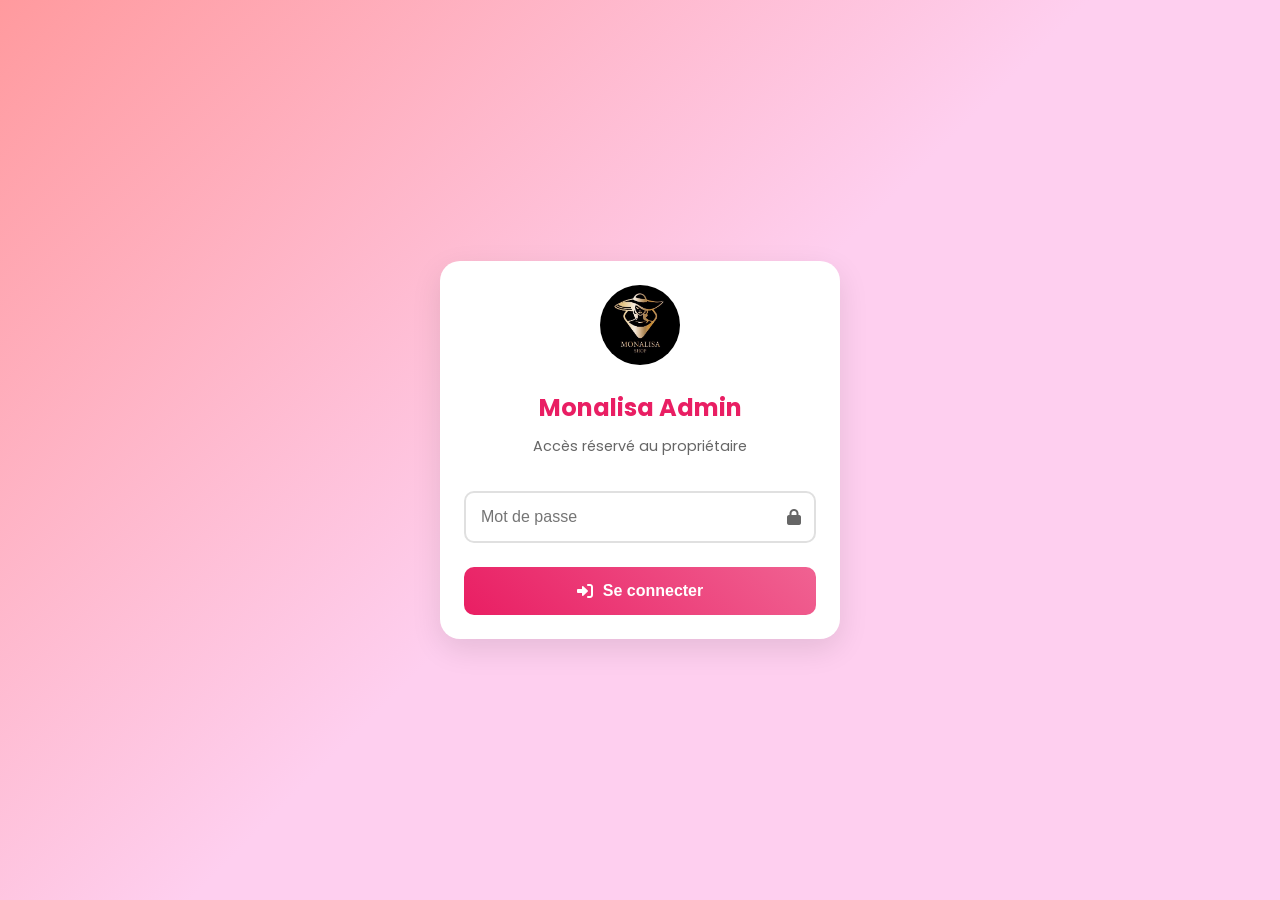
<file: admin.html>
<!DOCTYPE html>
<html lang="fr">
<head>
    <!--
        ========================================================================
        ADMIN PANEL - DOCUMENT HEAD
        ========================================================================
        Purpose: Configuration and resource loading for the admin dashboard.

        This page provides a password-protected interface for managing:
          - Customer orders (view, filter, clear)
          - Product catalog (add, edit, delete)
          - Business statistics (revenue, profit, delivery fees)

        Resources loaded:
          - css/admin-styles.css  : Dedicated admin panel styles
          - Font Awesome 6         : Icon library for UI elements
          - Google Fonts (Poppins) : Typography family (weights 300-700)
        ========================================================================
    -->
    <meta charset="UTF-8">
    <meta name="viewport" content="width=device-width, initial-scale=1.0">
    <title>Admin - Monalisa Store</title>
    <link rel="stylesheet" href="css/admin-styles.css">

    <link href="https://cdnjs.cloudflare.com/ajax/libs/font-awesome/6.0.0/css/all.min.css" rel="stylesheet">
    <link href="https://fonts.googleapis.com/css2?family=Poppins:wght@300;400;500;600;700&display=swap" rel="stylesheet">
</head>
<body>
    <!--
        ========================================================================
        LOGIN SCREEN
        ========================================================================
        Purpose: Password-protected gate that blocks access to the admin dashboard.

        Behavior:
          - Visible by default (no 'hidden' class).
          - On successful password entry, JS adds 'hidden' to #loginScreen and
            removes 'hidden' from #adminDashboard.
          - Password validation is handled in js/admin.js.

        Key IDs:
          - #loginScreen     : Outer container; visibility toggled by JS.
          - #loginForm       : Form element; submit event handled in admin.js.
          - #adminPassword   : Password input; value read for authentication.
        ========================================================================
    -->
    <div id="loginScreen" class="login-screen">
        <div class="login-container">
            <div class="login-header">
                <img src="image/logo.jpg" alt="Monalisa Logo" class="login-logo">
                <h2>Monalisa Admin</h2>
                <p>Accès réservé au propriétaire</p>
            </div>
            <form id="loginForm" class="login-form">
                <div class="form-group">
                    <!-- Password input: JS reads this value to verify against stored credential -->
                    <input type="password" id="adminPassword" placeholder="Mot de passe" required>
                    <i class="fas fa-lock"></i>
                </div>
                <button type="submit" class="login-btn">
                    <i class="fas fa-sign-in-alt"></i> Se connecter
                </button>
            </form>
        </div>
    </div>

    <!--
        ========================================================================
        ADMIN DASHBOARD (hidden until login)
        ========================================================================
        Purpose: Main admin interface containing all management sections.

        Behavior:
          - Hidden by default via 'hidden' class.
          - Shown after successful login (JS removes 'hidden' in admin.js).
          - Contains: header, navigation tabs, stats, orders, products.

        Key IDs:
          - #adminDashboard : Root container for the entire dashboard.
        ========================================================================
    -->
    <div id="adminDashboard" class="admin-dashboard hidden">

        <!--
            ================================================================
            HEADER: Branding and global actions
            ================================================================
            Contains the logo, page title, refresh button, and logout button.
            Stays at the top of the dashboard.

            Key IDs:
              - #refreshOrders : Triggers order data refresh (handled in admin.js).
              - #logoutBtn     : Triggers logout; hides dashboard, shows login screen.
            ================================================================
        -->
        <header class="admin-header">
            <div class="header-content">
                <div class="header-left">
                    <img src="image/logo.jpg" alt="Monalisa Logo" class="header-logo">
                    <h1>Monalisa Admin</h1>
                </div>
                <div class="header-right">
                    <!-- Refresh button: Reloads orders/products from localStorage -->
                    <button class="refresh-btn" id="refreshOrders">
                        <i class="fas fa-sync-alt"></i> Actualiser
                    </button>
                    <!-- Logout button: Resets UI back to login screen -->
                    <button class="logout-btn" id="logoutBtn">
                        <i class="fas fa-sign-out-alt"></i> Déconnexion
                    </button>
                </div>
            </div>
        </header>

        <!--
            ================================================================
            NAVIGATION TABS: Switch between Orders and Products views
            ================================================================
            Behavior:
              - data-tab attribute used by JS to show/hide corresponding sections.
              - 'active' class indicates the currently selected tab.
              - Click handlers in admin.js toggle section visibility based on data-tab.

            Key IDs / Attributes:
              - data-tab="orders"   : Shows the orders section (default view).
              - data-tab="products"  : Shows the products management section.
            ================================================================
        -->
        <nav class="admin-nav">
            <div class="container">
                <div class="nav-tabs">
                    <button class="nav-tab active" data-tab="orders">
                        <i class="fas fa-shopping-cart"></i> Commandes
                    </button>
                    <button class="nav-tab" data-tab="products">
                        <i class="fas fa-box"></i> Produits
                    </button>
                </div>
            </div>
        </nav>

        <!--
            ========================================================================
            STATISTICS SECTION
            ========================================================================
            Purpose: Display key business metrics at a glance in a responsive grid.

            Data: All values are dynamically updated by admin.js from localStorage data.

            Layout: 6 stat cards, each with an icon, numeric value (h3), and label.

            Key IDs (all updated by JS):
              - #totalOrders     : Total number of orders received.
              - #todayOrders     : Orders placed today.
              - #totalRevenue    : Total revenue (sum of all order amounts).
              - #totalProfit     : Total profit (revenue minus product costs).
              - #todayProfit     : Profit earned today.
              - #deliveryRevenue : Total delivery fees collected.
            ========================================================================
        -->
        <section class="stats-section">
            <div class="container">
                <div class="stats-grid">

                    <!-- Stat Card 1: Total Orders -->
                    <div class="stat-card">
                        <div class="stat-icon">
                            <i class="fas fa-shopping-cart"></i>
                        </div>
                        <div class="stat-info">
                            <h3 id="totalOrders">0</h3>
                            <p>Commandes totales</p>
                        </div>
                    </div>

                    <!-- Stat Card 2: Today's Orders -->
                    <div class="stat-card">
                        <div class="stat-icon">
                            <i class="fas fa-clock"></i>
                        </div>
                        <div class="stat-info">
                            <h3 id="todayOrders">0</h3>
                            <p>Aujourd'hui</p>
                        </div>
                    </div>

                    <!-- Stat Card 3: Total Revenue -->
                    <div class="stat-card">
                        <div class="stat-icon">
                            <i class="fas fa-money-bill"></i>
                        </div>
                        <div class="stat-info">
                            <h3 id="totalRevenue">0 MAD</h3>
                            <p>Chiffre d'affaires</p>
                        </div>
                    </div>

                    <!-- Stat Card 4: Total Profit -->
                    <div class="stat-card">
                        <div class="stat-icon">
                            <i class="fas fa-chart-line"></i>
                        </div>
                        <div class="stat-info">
                            <h3 id="totalProfit">0 MAD</h3>
                            <p>Profit total</p>
                        </div>
                    </div>

                    <!-- Stat Card 5: Today's Profit -->
                    <div class="stat-card">
                        <div class="stat-icon">
                            <i class="fas fa-calendar-day"></i>
                        </div>
                        <div class="stat-info">
                            <h3 id="todayProfit">0 MAD</h3>
                            <p>Profit aujourd'hui</p>
                        </div>
                    </div>

                    <!-- Stat Card 6: Delivery Fees -->
                    <div class="stat-card">
                        <div class="stat-icon">
                            <i class="fas fa-truck"></i>
                        </div>
                        <div class="stat-info">
                            <h3 id="deliveryRevenue">0 MAD</h3>
                            <p>Frais de livraison</p>
                        </div>
                    </div>

                </div>
            </div>
        </section>

        <!--
            ========================================================================
            ORDERS SECTION
            ========================================================================
            Purpose: Display and manage customer orders.

            Behavior:
              - Orders are loaded from localStorage and rendered dynamically by JS.
              - Each order card is generated from a JS template (not hardcoded in HTML).
              - Status filter dropdown allows filtering by order status.
              - "Clear all" button deletes all orders (with confirmation prompt).

            Key IDs:
              - #statusFilter    : Select dropdown for filtering orders by status
                                   (all / new / processing / completed).
              - #clearAllOrders  : Button to delete all orders (triggers confirmation in JS).
              - #ordersContainer : Dynamic content area where order cards are rendered.
                                   - Default state: Shows "no orders" placeholder message.
                                   - Populated by: admin.js renders order cards here.
            ========================================================================
        -->
        <section class="orders-section">
            <div class="container">
                <div class="section-header">
                    <h2>Commandes recentes</h2>
                    <div class="filters">
                        <!-- Status filter dropdown: JS reads selected value to filter displayed orders -->
                        <select id="statusFilter" aria-label="Filter by status" title="Filter by status">
                            <option value="all">All orders</option>
                            <option value="new">New</option>
                            <option value="processing">Processing</option>
                            <option value="completed">Completed</option>
                        </select>
                        <!-- Clear all orders button: triggers confirmation dialog in JS -->
                        <button class="clear-all-btn" id="clearAllOrders">
                            <i class="fas fa-trash"></i> Tout effacer
                        </button>
                    </div>
                </div>

                <!-- DYNAMIC CONTENT AREA: Order cards rendered here by admin.js -->
                <div class="orders-container" id="ordersContainer">
                    <!-- Default placeholder: replaced when orders are loaded from localStorage -->
                    <div class="no-orders">
                        <i class="fas fa-inbox"></i>
                        <p>Aucune commande pour le moment</p>
                    </div>
                </div>
            </div>
        </section>

        <!--
            ========================================================================
            PRODUCTS SECTION (hidden by default, shown via nav tab)
            ========================================================================
            Purpose: Full product management interface.

            Features:
              - Add new products
              - Edit existing products
              - Delete products
              - View profit reports

            Layout:
              - Section header with action buttons (profit report, add product).
              - Product form (hidden until add/edit is clicked).
              - Products grid (always visible, shows all managed products).

            Key IDs:
              - #profitReportBtn       : Opens profit report modal/view.
              - #addProductBtn         : Shows the product form in "add" mode.
              - #productFormContainer  : Container for the add/edit form; toggled visible/hidden.
              - #productFormTitle      : Dynamic title changes between "Ajouter" and "Modifier".
              - #productForm           : The form element; submit handled in admin.js.
              - #editProductId         : Hidden input storing product ID when editing (empty when adding).
              - #adminProductsGrid     : Grid displaying all products (rendered by JS).
            ========================================================================
        -->
        <section class="products-section hidden">
            <div class="container">
                <div class="section-header">
                    <h2>Gestion des Produits</h2>
                    <div class="header-buttons">
                        <!-- Profit Report: Opens detailed profit analysis -->
                        <button class="profit-report-btn" id="profitReportBtn" title="Voir le rapport de profit">
                            <i class="fas fa-chart-pie"></i> Rapport de Profit
                        </button>
                        <!-- Add Product: Shows the product form in "add" mode -->
                        <button class="add-product-btn" id="addProductBtn">
                            <i class="fas fa-plus"></i> Ajouter un produit
                        </button>
                    </div>
                </div>

                <!--
                    ================================================================
                    PRODUCT FORM CONTAINER (hidden until add/edit clicked)
                    ================================================================
                    Purpose: Form for creating new products or editing existing ones.

                    Behavior:
                      - Hidden by default; shown when #addProductBtn or an edit button is clicked.
                      - Form mode tracked by JS (add vs. edit via hidden field #editProductId).
                      - On submit: validates input, saves to localStorage via products.js.
                      - Image URL fields can be dynamically added/removed (cloned rows).

                    Form fields:
                      1. #productName         : Product display name (required).
                      2. #productPrice        : Selling price in MAD, shown to customers (required).
                      3. #productCostPrice    : Purchase/cost price in MAD, used for profit calculations.
                      4. #productCategory     : Category dropdown for filtering/grouping on storefront.
                      5. #imageUrlsContainer  : Dynamic container for image URL inputs (rows cloned by JS).
                      6. #productDescription  : Optional product description textarea.
                      7. #productSizes        : Comma-separated sizes (e.g., "S, M, L, XL").
                      8. #productColors       : Comma-separated colors (e.g., "Black, White, Red").

                    Form actions:
                      - #cancelProductForm : Hides the form and clears all fields.
                      - Form submit        : Validates and persists data to localStorage.
                    ================================================================
                -->
                <div id="productFormContainer" class="product-form-container hidden">
                    <h3 id="productFormTitle">Ajouter un produit</h3>
                    <form id="productForm" class="product-form">
                        <!-- Hidden field: stores the product ID when editing; empty when adding a new product -->
                        <input type="hidden" id="editProductId">

                        <!-- Row 1: Product name and selling price -->
                        <div class="form-row">
                            <div class="form-group">
                                <label for="productName">Nom du produit *</label>
                                <input type="text" id="productName" required>
                            </div>
                            <div class="form-group">
                                <!-- Selling price: displayed to customers, used in order totals -->
                                <label for="productPrice">Prix de vente (MAD) *</label>
                                <input type="number" id="productPrice" min="0" required>
                            </div>
                        </div>

                        <!-- Row 2: Cost price and product category -->
                        <div class="form-row">
                            <div class="form-group">
                                <!-- Cost price: used for profit calculation (selling price - cost = profit) -->
                                <label for="productCostPrice">Prix d'achat (MAD) *</label>
                                <input type="number" id="productCostPrice" min="0" step="0.01" placeholder="Prix que vous avez payé" required>
                                <small class="form-help-text">Ce prix sera utilise pour calculer vos profits</small>
                            </div>
                            <div class="form-group">
                                <!-- Category: used for filtering and grouping products on the storefront -->
                                <label for="productCategory">Categorie *</label>
                                <select id="productCategory" required>
                                    <option value="">Selectionner une categorie</option>
                                    <option value="pants">Pants</option>
                                    <option value="blouses">Blouses</option>
                                    <option value="shirts">Shirts</option>
                                    <option value="accessories">Accessories</option>
                                    <option value="handbags">Handbags</option>
                                    <option value="footwear">Footwear</option>
                                    <option value="perfumes">Perfumes</option>
                                    <option value="pajamas">Pajamas</option>
                                </select>
                            </div>
                        </div>

                        <!--
                            IMAGE URLS SECTION
                            Purpose: Allows multiple image URLs per product.
                            Structure:
                              - Each row has a text input (class="product-image-url") and a remove button.
                              - The "+" button calls admin.addImageUrlField() to clone a new row.
                              - First row placeholder says "Image principale (URL)" (main image).
                        -->
                        <div class="form-group">
                            <label>URLs des images</label>
                            <div id="imageUrlsContainer">
                                <!-- Template row: first image input; additional rows are cloned by JS -->
                                <div class="image-url-row">
                                    <input type="text" class="product-image-url" placeholder="Image principale (URL)">
                                    <button type="button" class="add-image-btn" onclick="admin.addImageUrlField()">
                                        <i class="fas fa-plus"></i>
                                    </button>
                                </div>
                            </div>
                            <small class="image-help-text">Ajoutez plusieurs images pour le produit</small>
                        </div>

                        <!-- Product description: optional details shown on the storefront product modal -->
                        <div class="form-group">
                            <label for="productDescription">Description</label>
                            <textarea id="productDescription" rows="3"></textarea>
                        </div>

                        <!-- Row 4: Sizes and Colors (both stored as comma-separated strings) -->
                        <div class="form-row">
                            <div class="form-group">
                                <!-- Sizes: stored as comma-separated string, parsed into array for display -->
                                <label for="productSizes">Tailles (séparees par des virgules) *</label>
                                <input type="text" id="productSizes" placeholder="S, M, L, XL" required>
                            </div>
                            <div class="form-group">
                                <!-- Colors: stored as comma-separated string, parsed into array for display -->
                                <label for="productColors">Couleurs (séparees par des virgules) *</label>
                                <input type="text" id="productColors" placeholder="Black, White, Red" required>
                            </div>
                        </div>

                        <!-- Form action buttons: Cancel hides form; Submit validates and saves -->
                        <div class="form-actions">
                            <!-- Cancel: hides form container and resets all input fields -->
                            <button type="button" class="btn btn-secondary" id="cancelProductForm">Annuler</button>
                            <!-- Submit: triggers form validation and persists data to localStorage -->
                            <button type="submit" class="btn btn-primary">
                                <i class="fas fa-save"></i> Enregistrer
                            </button>
                        </div>
                    </form>
                </div>

                <!--
                    ================================================================
                    PRODUCTS GRID (admin view)
                    ================================================================
                    Purpose: Displays all products as editable cards.

                    Behavior:
                      - Populated dynamically by admin.js from products in localStorage.
                      - Each product card is rendered from a JS template.
                      - Cards include: image, name, price, edit button, delete button.

                    Key IDs:
                      - #adminProductsGrid : Container where product cards are rendered.
                      - Default state: Shows "no products" placeholder when grid is empty.
                    ================================================================
                -->
                <div class="products-grid" id="adminProductsGrid">
                    <!-- Default placeholder: replaced when products are loaded from localStorage -->
                    <div class="no-products">
                        <i class="fas fa-box-open"></i>
                        <p>Aucun produit pour le moment</p>
                    </div>
                </div>
            </div>
        </section>
    </div>

    <!--
        ========================================================================
        JAVASCRIPT FILES (load order matters)
        ========================================================================
        1. js/products.js : Product data model and utility functions.
           - Defines product class/structure.
           - Handles product CRUD operations on localStorage.

        2. js/admin.js    : Main admin panel controller.
           - Login authentication logic.
           - Dashboard initialization and tab navigation.
           - Stats calculation from order data.
           - Order rendering and management (filter, clear).
           - Product form handling (add, edit, delete).
        ========================================================================
    -->
    <script src="js/products.js"></script>
    <script src="js/admin.js"></script>
</body>
</html>
</file>
<file: css/admin-styles.css>
/* ============================================================================
   admin-styles.css - Stylesheet for the Monalisa Store admin dashboard
   Covers login, order management, product CRUD, inventory tracking,
   profit reporting, and responsive layouts for admin users
   ============================================================================ */

/* ---- Global resets and base styles ---- */
* {
    margin: 0;
    padding: 0;
    box-sizing: border-box;
}

html {
    overflow-x: hidden;
    scroll-behavior: smooth;
}

body {
    font-family: 'Poppins', sans-serif;
    line-height: 1.6;
    color: #333;
    background: #f5f5f5;
    overflow-x: hidden;
    width: 100%;
}

.hidden {
    display: none !important;
}

.container {
    max-width: 1200px;
    margin: 0 auto;
    padding: 0 20px;
    width: 100%;
    box-sizing: border-box;
}

/* ============================================================================
   LOGIN SCREEN - Centered card with logo and credentials form
   ============================================================================ */

/* Login Screen */
.login-screen {
    min-height: 100vh;
    display: flex;
    align-items: center;
    justify-content: center;
    background: linear-gradient(135deg, #ff9a9e 0%, #fecfef 50%, #fecfef 100%);
}

.login-container {
    background: white;
    padding: 3rem;
    border-radius: 20px;
    box-shadow: 0 10px 30px rgba(0, 0, 0, 0.1);
    text-align: center;
    max-width: 400px;
    width: 100%;
}

.login-header {
    margin-bottom: 2rem;
}

.login-logo {
    width: 80px;
    height: 80px;
    border-radius: 50%;
    object-fit: cover;
    margin-bottom: 1rem;
}

.login-header h2 {
    color: #e91e63;
    margin-bottom: 0.5rem;
}

.login-header p {
    color: #666;
    font-size: 0.9rem;
}

.login-form {
    margin-top: 2rem;
}

.form-group {
    position: relative;
    margin-bottom: 1.5rem;
}

.form-help-text {
    color: #666;
    display: block;
    margin-top: 4px;
    font-size: 0.85rem;
}

.form-group input {
    width: 100%;
    padding: 15px 50px 15px 15px;
    border: 2px solid #e0e0e0;
    border-radius: 10px;
    font-size: 1rem;
    transition: border-color 0.3s ease;
}

.form-group input:focus {
    outline: none;
    border-color: #e91e63;
}

.form-group i {
    position: absolute;
    right: 15px;
    top: 50%;
    transform: translateY(-50%);
    color: #666;
}

.login-btn {
    width: 100%;
    padding: 15px;
    background: linear-gradient(45deg, #e91e63, #f06292);
    color: white;
    border: none;
    border-radius: 10px;
    font-size: 1rem;
    font-weight: 600;
    cursor: pointer;
    transition: all 0.3s ease;
    display: flex;
    align-items: center;
    justify-content: center;
    gap: 10px;
}

.login-btn:hover {
    transform: translateY(-2px);
    box-shadow: 0 6px 20px rgba(233, 30, 99, 0.4);
}

/* ============================================================================
   ADMIN DASHBOARD - Main wrapper for the entire admin interface
   ============================================================================ */

/* Admin Dashboard */
.admin-dashboard {
    min-height: 100vh;
    width: 100%;
    overflow-x: hidden;
    position: relative;
}

.admin-dashboard.hidden {
    display: none !important;
}

/* ============================================================================
   HEADER - Sticky top bar with logo, refresh, and logout buttons
   ============================================================================ */

/* Header */
.admin-header {
    background: white;
    box-shadow: 0 2px 10px rgba(0, 0, 0, 0.1);
    position: sticky;
    top: 0;
    z-index: 100;
    width: 100%;
}

.header-content {
    display: flex;
    justify-content: space-between;
    align-items: center;
    padding: 1rem 2rem;
}

.header-left {
    display: flex;
    align-items: center;
    gap: 15px;
}

.header-logo {
    width: 50px;
    height: 50px;
    border-radius: 50%;
    object-fit: cover;
}

.header-left h1 {
    color: #e91e63;
    font-size: 1.5rem;
}

.header-right {
    display: flex;
    gap: 1rem;
}

.refresh-btn,
.logout-btn {
    padding: 10px 20px;
    border: none;
    border-radius: 8px;
    cursor: pointer;
    font-weight: 500;
    transition: all 0.3s ease;
    display: flex;
    align-items: center;
    gap: 8px;
}

.refresh-btn {
    background: #28a745;
    color: white;
}

.refresh-btn:hover {
    background: #218838;
    transform: translateY(-2px);
}

.logout-btn {
    background: #dc3545;
    color: white;
}

.logout-btn:hover {
    background: #c82333;
    transform: translateY(-2px);
}

/* ============================================================================
   NAVIGATION TABS - Horizontal tab bar for switching admin sections
   ============================================================================ */

/* Navigation Tabs */
.admin-nav {
    background: white;
    border-bottom: 1px solid #e0e0e0;
    margin-bottom: 0;
    position: relative;
    z-index: 10;
    cursor: pointer;
    width: 100%;
}

.nav-tabs {
    display: flex;
    gap: 0;
    padding: 0 2rem;
    overflow-x: auto;
    -webkit-overflow-scrolling: touch;
}

.nav-tab {
    padding: 1rem 2rem;
    background: none;
    border: none;
    border-bottom: 3px solid transparent;
    cursor: pointer;
    font-size: 1rem;
    font-weight: 500;
    color: #666;
    transition: all 0.3s ease;
    display: flex;
    align-items: center;
    gap: 8px;
    position: relative;
    z-index: 11;
    white-space: nowrap;
    flex-shrink: 0;
}

.nav-tab:hover {
    color: #e91e63;
}

.nav-tab.active {
    color: #e91e63;
    border-bottom-color: #e91e63;
}

/* ============================================================================
   STATS SECTION - KPI cards showing orders, revenue, profit, etc.
   ============================================================================ */

/* Stats Section */
.stats-section {
    padding: 2rem 0;
    width: 100%;
}

.stats-grid {
    display: grid;
    grid-template-columns: repeat(auto-fit, minmax(250px, 1fr));
    gap: 1.5rem;
    margin-bottom: 2rem;
    width: 100%;
}

.stat-card {
    background: white;
    padding: 2rem;
    border-radius: 15px;
    box-shadow: 0 5px 15px rgba(0, 0, 0, 0.1);
    display: flex;
    align-items: center;
    gap: 1.5rem;
    transition: transform 0.3s ease;
    position: relative;
    overflow: hidden;
}

.stat-card:hover {
    transform: translateY(-5px);
}

.stat-icon {
    width: 60px;
    height: 60px;
    border-radius: 50%;
    display: flex;
    align-items: center;
    justify-content: center;
    font-size: 1.5rem;
    color: white;
    flex-shrink: 0;
}

.stat-icon i {
    position: relative;
    z-index: 1;
}

.stat-card:nth-child(1) .stat-icon {
    background: linear-gradient(45deg, #e91e63, #f06292);
}

.stat-card:nth-child(2) .stat-icon {
    background: linear-gradient(45deg, #2196f3, #64b5f6);
}

.stat-card:nth-child(3) .stat-icon {
    background: linear-gradient(45deg, #4caf50, #81c784);
}

.stat-card:nth-child(4) .stat-icon {
    background: linear-gradient(45deg, #ff9800, #ffb74d);
}

.stat-card:nth-child(5) .stat-icon {
    background: linear-gradient(45deg, #9c27b0, #ba68c8);
}

.stat-card:nth-child(6) .stat-icon {
    background: linear-gradient(45deg, #00bcd4, #4dd0e1);
}

.stat-info h3 {
    font-size: 2rem;
    font-weight: 700;
    color: #333;
    margin-bottom: 0.5rem;
    white-space: nowrap;
}

.stat-info p {
    color: #666;
    font-size: 0.9rem;
    margin: 0;
}

/* ============================================================================
   ORDERS SECTION - Order list with filters, customer info, and actions
   ============================================================================ */

/* Orders Section */
.orders-section {
    padding: 2rem 0;
    width: 100%;
    overflow-x: visible;
}

.section-header {
    display: flex;
    justify-content: space-between;
    align-items: center;
    margin-bottom: 2rem;
    flex-wrap: wrap;
    gap: 1rem;
    width: 100%;
}

.section-header h2 {
    color: #333;
    font-size: 1.8rem;
    margin: 0;
}

.header-buttons {
    display: flex;
    gap: 1rem;
    align-items: center;
    flex-wrap: wrap;
}

.filters {
    display: flex;
    gap: 1rem;
    align-items: center;
    flex-wrap: wrap;
}

.filters select {
    padding: 10px 15px;
    border: 2px solid #e0e0e0;
    border-radius: 8px;
    background: white;
    cursor: pointer;
}

.clear-all-btn {
    padding: 10px 20px;
    background: #dc3545;
    color: white;
    border: none;
    border-radius: 8px;
    cursor: pointer;
    font-weight: 500;
    transition: all 0.3s ease;
    display: flex;
    align-items: center;
    gap: 8px;
}

.clear-all-btn:hover {
    background: #c82333;
    transform: translateY(-2px);
}

.orders-container {
    background: white;
    border-radius: 15px;
    min-height: 400px;
    box-shadow: 0 5px 15px rgba(0, 0, 0, 0.1);
    width: 100%;
    overflow: visible;
}

.no-orders {
    display: flex;
    flex-direction: column;
    align-items: center;
    justify-content: center;
    height: 400px;
    color: #999;
}

.no-orders i {
    font-size: 4rem;
    margin-bottom: 1rem;
}

/* Order Card */
/* Order Status Badges */
.order-status-badge {
    display: inline-flex;
    align-items: center;
    gap: 6px;
    padding: 8px 15px;
    border-radius: 20px;
    font-weight: 600;
    font-size: 0.9rem;
    margin: 1rem 0;
}

.order-status-badge.new {
    background: #fff3e0;
    color: #e65100;
    border-left: 4px solid #ff9800;
}

.order-status-badge.confirmed {
    background: #e8f5e9;
    color: #2e7d32;
    border-left: 4px solid #4caf50;
}

.order-status-badge.completed {
    background: #e3f2fd;
    color: #1565c0;
    border-left: 4px solid #2196f3;
}

.order-card {
    border-bottom: 1px solid #f0f0f0;
    padding: 1.5rem;
    transition: background-color 0.3s ease;
    width: 100%;
    box-sizing: border-box;
    overflow: hidden;
}

.order-card:hover {
    background-color: #f8f9fa;
}

.order-card:last-child {
    border-bottom: none;
}

.order-header {
    display: flex;
    justify-content: space-between;
    align-items: center;
    margin-bottom: 1rem;
    flex-wrap: wrap;
    gap: 0.5rem;
}

.order-id {
    font-weight: 600;
    color: #e91e63;
    font-size: 1.1rem;
}

.order-date {
    color: #666;
    font-size: 0.9rem;
}

.customer-info {
    background: #f8f9fa;
    padding: 1rem;
    border-radius: 8px;
    margin-bottom: 1rem;
}

.customer-info h4 {
    color: #333;
    margin-bottom: 0.5rem;
    display: flex;
    align-items: center;
    gap: 8px;
}

.customer-details {
    display: grid;
    grid-template-columns: repeat(auto-fit, minmax(200px, 1fr));
    gap: 0.5rem;
    font-size: 0.9rem;
}

.customer-details div {
    display: flex;
    align-items: center;
    gap: 8px;
    color: #666;
}

.customer-details i {
    color: #e91e63;
    width: 16px;
}

.customer-notes {
    margin-top: 0.5rem;
    font-style: italic;
    color: #666;
}

.order-items {
    margin-bottom: 1rem;
}

.order-items h4 {
    color: #333;
    margin-bottom: 0.5rem;
    display: flex;
    align-items: center;
    gap: 8px;
}

.items-list {
    background: #f8f9fa;
    padding: 1rem;
    border-radius: 8px;
}

.order-item {
    display: flex;
    justify-content: space-between;
    align-items: center;
    padding: 0.5rem 0;
    border-bottom: 1px solid #e0e0e0;
}

.order-item:last-child {
    border-bottom: none;
}

.item-details {
    flex: 1;
}

.item-name {
    font-weight: 500;
    color: #333;
}

.item-specs {
    font-size: 0.85rem;
    color: #666;
}

.item-price {
    font-weight: 600;
    color: #e91e63;
}

.order-totals {
    background: #e8f5e8;
    padding: 1rem;
    border-radius: 8px;
    margin-bottom: 1rem;
}

.order-totals h4 {
    color: #333;
    margin-bottom: 0.5rem;
    display: flex;
    align-items: center;
    gap: 8px;
}

.totals-breakdown {
    display: flex;
    flex-direction: column;
    gap: 0.5rem;
}

.total-line {
    display: flex;
    justify-content: space-between;
    align-items: center;
}

.total-line.final-total {
    font-weight: 700;
    font-size: 1.1rem;
    color: #333;
    border-top: 1px solid #d4edda;
    padding-top: 0.5rem;
    margin-top: 0.5rem;
}

.order-actions {
    display: flex;
    gap: 1rem;
    justify-content: flex-end;
}

.action-btn {
    padding: 8px 16px;
    border: none;
    border-radius: 6px;
    cursor: pointer;
    font-size: 0.9rem;
    font-weight: 500;
    transition: all 0.3s ease;
    display: flex;
    align-items: center;
    gap: 6px;
}

.confirm-btn {
    background: #4caf50;
    color: white;
}

.confirm-btn:hover {
    background: #45a049;
    transform: translateY(-2px);
}

.whatsapp-btn {
    background: #25d366;
    color: white;
}

.whatsapp-btn:hover {
    background: #22c55e;
}

.delete-btn {
    background: #dc3545;
    color: white;
}

.delete-btn:hover {
    background: #c82333;
}

/* ============================================================================
   PRODUCTS SECTION - Product grid with add/edit/delete functionality
   ============================================================================ */

/* Products Section */
.products-section {
    padding: 2rem 0;
    width: 100%;
    overflow-x: visible;
}

.add-product-btn {
    padding: 10px 20px;
    background: #dc3545;
    color: white;
    border: none;
    border-radius: 8px;
    cursor: pointer;
    font-weight: 500;
    transition: all 0.3s ease;
    display: flex;
    align-items: center;
    gap: 8px;
}

.add-product-btn:hover {
    background: #c82333;
    transform: translateY(-2px);
}

.product-form-container {
    background: white;
    padding: 2rem;
    border-radius: 15px;
    box-shadow: 0 5px 15px rgba(0, 0, 0, 0.1);
    margin-bottom: 2rem;
    width: 100%;
    max-width: 100%;
    box-sizing: border-box;
}

.product-form-container h3 {
    color: #e91e63;
    margin-bottom: 1.5rem;
    font-size: 1.5rem;
}

.product-form .form-group {
    margin-bottom: 1.5rem;
}

.product-form label {
    display: block;
    margin-bottom: 0.5rem;
    color: #333;
    font-weight: 500;
}

.product-form input,
.product-form select,
.product-form textarea {
    width: 100%;
    padding: 12px 15px;
    border: 2px solid #e0e0e0;
    border-radius: 8px;
    font-size: 1rem;
    font-family: 'Poppins', sans-serif;
    transition: border-color 0.3s ease;
}

.product-form input:focus,
.product-form select:focus,
.product-form textarea:focus {
    outline: none;
    border-color: #e91e63;
}

.image-url-row {
    display: flex;
    gap: 0.75rem;
    align-items: center;
    margin-bottom: 0.75rem;
    padding: 0.5rem;
    background: #f8f9fa;
    border-radius: 8px;
    border: 2px solid #e0e0e0;
    transition: border-color 0.3s ease;
}

.image-url-row:hover {
    border-color: #e91e63;
}

.image-url-row input {
    flex: 1;
    padding: 0.75rem 1rem;
    border: 2px solid #e0e0e0;
    border-radius: 6px;
    font-size: 0.95rem;
    font-family: 'Poppins', sans-serif;
    transition: border-color 0.3s ease;
    background: white;
}

.image-url-row input:focus {
    outline: none;
    border-color: #e91e63;
}

.image-url-row input::placeholder {
    color: #999;
}

.add-image-btn,
.remove-image-btn {
    padding: 0.75rem;
    border: none;
    border-radius: 6px;
    cursor: pointer;
    color: white;
    transition: all 0.3s ease;
    display: flex;
    align-items: center;
    justify-content: center;
    min-width: 42px;
    min-height: 42px;
    font-size: 1rem;
}

.add-image-btn {
    background: linear-gradient(135deg, #4caf50, #81c784);
}

.add-image-btn:hover {
    background: linear-gradient(135deg, #388e3c, #66bb6a);
    transform: translateY(-2px);
    box-shadow: 0 4px 8px rgba(76, 175, 80, 0.3);
}

.add-image-btn:active {
    transform: translateY(0);
}

.remove-image-btn {
    background: linear-gradient(135deg, #f44336, #e57373);
}

.remove-image-btn:hover {
    background: linear-gradient(135deg, #d32f2f, #ef5350);
    transform: translateY(-2px);
    box-shadow: 0 4px 8px rgba(244, 67, 54, 0.3);
}

.remove-image-btn:active {
    transform: translateY(0);
}

.image-help-text {
    color: #666;
    display: block;
    margin-top: 0.5rem;
    font-size: 0.85rem;
    font-style: italic;
}

.form-row {
    display: grid;
    grid-template-columns: 1fr 1fr;
    gap: 1rem;
}

.form-actions {
    display: flex;
    gap: 1rem;
    justify-content: flex-end;
    margin-top: 1.5rem;
}

.btn {
    padding: 12px 24px;
    border: none;
    border-radius: 8px;
    cursor: pointer;
    font-weight: 500;
    transition: all 0.3s ease;
    display: flex;
    align-items: center;
    gap: 8px;
}

.btn-primary {
    background: #e91e63;
    color: white;
}

.btn-primary:hover {
    background: #d81b60;
}

.btn-secondary {
    background: #6c757d;
    color: white;
}

.btn-secondary:hover {
    background: #5a6268;
}

.products-grid {
    display: grid;
    grid-template-columns: repeat(auto-fill, minmax(280px, 1fr));
    gap: 1.5rem;
    margin-top: 2rem;
    width: 100%;
    box-sizing: border-box;
}

.product-card {
    background: white;
    border-radius: 15px;
    box-shadow: 0 5px 15px rgba(0, 0, 0, 0.1);
    overflow: hidden;
    transition: transform 0.3s ease, box-shadow 0.3s ease;
    width: 100%;
    max-width: 100%;
    box-sizing: border-box;
}

.product-card:hover {
    transform: translateY(-5px);
    box-shadow: 0 8px 25px rgba(0, 0, 0, 0.15);
}

.product-card-image {
    width: 100%;
    height: 250px;
    object-fit: cover;
}

.admin-product-image-container {
    position: relative;
    overflow: hidden;
}

.admin-image-nav {
    position: absolute;
    top: 50%;
    transform: translateY(-50%);
    width: 100%;
    display: flex;
    justify-content: space-between;
    padding: 0 10px;
    pointer-events: none;
    z-index: 2;
}

.admin-image-btn {
    background: rgba(255, 255, 255, 0.8);
    border: none;
    border-radius: 50%;
    width: 35px;
    height: 35px;
    cursor: pointer;
    pointer-events: all;
    transition: all 0.3s ease;
    display: flex;
    align-items: center;
    justify-content: center;
    opacity: 0;
    color: #333;
}

.product-card:hover .admin-image-btn {
    opacity: 1;
}

.admin-image-btn:hover {
    background: white;
    transform: scale(1.1);
}

.admin-image-dots {
    position: absolute;
    bottom: 10px;
    left: 50%;
    transform: translateX(-50%);
    display: flex;
    gap: 8px;
    pointer-events: all;
    z-index: 2;
}

.admin-image-dots .admin-dot {
    width: 10px;
    height: 10px;
    border-radius: 50%;
    background: rgba(255, 255, 255, 0.5);
    cursor: pointer;
    transition: all 0.3s ease;
    border: 2px solid white;
}

.admin-image-dots .admin-dot.active {
    background: white;
    transform: scale(1.2);
}

.admin-image-dots .admin-dot:hover {
    background: rgba(255, 255, 255, 0.8);
}

.image-count-badge {
    position: absolute;
    top: 10px;
    left: 10px;
    background: rgba(0, 0, 0, 0.7);
    color: white;
    padding: 4px 10px;
    border-radius: 12px;
    font-size: 0.75rem;
    font-weight: 600;
    z-index: 3;
}

.product-card-body {
    padding: 1.5rem;
    width: 100%;
    max-width: 100%;
    box-sizing: border-box;
    overflow: hidden;
}

.product-card-name {
    font-size: 1.1rem;
    font-weight: 600;
    color: #333;
    margin-bottom: 0.5rem;
}

.product-card-price {
    font-size: 1.3rem;
    font-weight: 700;
    color: #e91e63;
    margin-bottom: 0.5rem;
}

.product-card-profit-info {
    display: flex;
    justify-content: space-between;
    align-items: center;
    margin-bottom: 0.5rem;
    padding: 0.4rem 0.6rem;
    background: linear-gradient(135deg, #e8f5e9 0%, #c8e6c9 100%);
    border-radius: 6px;
    border-left: 3px solid #4caf50;
}

.cost-price {
    font-size: 0.85rem;
    color: #666;
    font-weight: 500;
}

.profit-margin {
    font-size: 0.85rem;
    color: #2e7d32;
    font-weight: 600;
}

.product-profit-summary {
    background: linear-gradient(135deg, #e8f5e9 0%, #c8e6c9 100%);
    padding: 0.75rem;
    border-radius: 8px;
    margin-bottom: 1rem;
    border-left: 4px solid #4caf50;
}

.profit-line {
    display: flex;
    align-items: center;
    gap: 8px;
    font-size: 0.9rem;
    color: #2e7d32;
    margin-bottom: 0.3rem;
}

.profit-line:last-child {
    margin-bottom: 0;
}

.profit-line i {
    font-size: 0.9rem;
}

.profit-line strong {
    font-weight: 700;
}

.product-card-category {
    font-size: 0.85rem;
    color: #666;
    margin-bottom: 0.5rem;
}

.product-card-meta {
    display: flex;
    flex-direction: column;
    gap: 0.3rem;
    margin-bottom: 1rem;
}

.product-card-sizes,
.product-card-colors {
    font-size: 0.85rem;
    color: #666;
}

.product-card-colors {
    display: flex;
    gap: 5px;
    flex-wrap: wrap;
}

.color-dot {
    display: inline-block;
    width: 12px;
    height: 12px;
    border-radius: 50%;
    border: 1px solid #ccc;
}

.product-card-actions {
    display: flex;
    gap: 0.5rem;
    padding-top: 1rem;
    border-top: 1px solid #f0f0f0;
    flex-wrap: wrap;
}

.edit-btn,
.delete-btn,
.inventory-btn {
    flex: 1;
    padding: 8px 12px;
    border: none;
    border-radius: 6px;
    cursor: pointer;
    font-size: 0.85rem;
    font-weight: 500;
    transition: all 0.3s ease;
    display: flex;
    align-items: center;
    justify-content: center;
    gap: 6px;
}

.edit-btn {
    background: #2196f3;
    color: white;
}

.edit-btn:hover {
    background: #1976d2;
}

.delete-btn {
    background: #dc3545;
    color: white;
}

.delete-btn:hover {
    background: #c82333;
}

.no-products {
    grid-column: 1 / -1;
    display: flex;
    flex-direction: column;
    align-items: center;
    justify-content: center;
    padding: 4rem 2rem;
    color: #999;
}

.no-products i {
    font-size: 4rem;
    margin-bottom: 1rem;
}

/* Responsive Design */
@media (max-width: 768px) {
    .header-content {
        flex-direction: column;
        gap: 1rem;
        text-align: center;
        padding: 1rem;
    }

    .header-right {
        flex-direction: column;
        width: 100%;
    }

    .refresh-btn,
    .logout-btn {
        justify-content: center;
        width: 100%;
    }

    .stats-grid {
        grid-template-columns: 1fr;
    }

    .section-header {
        flex-direction: column;
        align-items: stretch;
    }

    .header-buttons,
    .filters {
        flex-direction: column;
        align-items: stretch;
        width: 100%;
    }

    .header-buttons button,
    .filters select,
    .filters button {
        width: 100%;
    }

    .customer-details {
        grid-template-columns: 1fr;
    }

    .order-actions {
        flex-direction: column;
    }

    .login-container {
        margin: 1rem;
        padding: 2rem;
    }

    .nav-tabs {
        padding: 0 1rem;
        overflow-x: auto;
    }

    .nav-tab {
        padding: 0.75rem 1rem;
        font-size: 0.9rem;
    }

    .form-row {
        grid-template-columns: 1fr;
    }

    .products-grid {
        grid-template-columns: 1fr;
    }
}

/* ============================================================================
   INVENTORY MANAGEMENT - Stock status badges, inventory tables, and modals
   ============================================================================ */

/* Inventory Management Styles */
.product-card {
    position: relative;
}

.product-card-status-badge {
    position: absolute;
    top: 10px;
    right: 10px;
    padding: 6px 12px;
    border-radius: 20px;
    font-size: 0.85rem;
    font-weight: 600;
    z-index: 10;
    display: flex;
    align-items: center;
    gap: 6px;
    box-shadow: 0 2px 8px rgba(0, 0, 0, 0.1);
}

.product-card-status-badge.in-stock {
    background: linear-gradient(45deg, #4caf50, #81c784);
    color: white;
}

.product-card-status-badge.low-stock {
    background: linear-gradient(45deg, #ff9800, #ffb74d);
    color: white;
}

.product-card-status-badge.sold-out {
    background: linear-gradient(45deg, #f44336, #e57373);
    color: white;
}

.sold-out-product {
    opacity: 0.7;
    border: 2px solid #f44336;
}

.inventory-details {
    background: #f8f9fa;
    padding: 0.75rem;
    border-radius: 8px;
    margin-bottom: 1rem;
}

.inventory-details h5 {
    font-size: 0.85rem;
    color: #333;
    margin-bottom: 0.5rem;
    display: flex;
    align-items: center;
    gap: 6px;
}

.inventory-grid {
    display: grid;
    grid-template-columns: repeat(2, 1fr);
    gap: 0.5rem;
}

.inventory-item {
    display: flex;
    justify-content: space-between;
    align-items: center;
    padding: 0.4rem 0.6rem;
    border-radius: 4px;
    font-size: 0.8rem;
    background: white;
}

.inventory-item.available {
    background: #e8f5e9;
    border-left: 3px solid #4caf50;
}

.inventory-item.low {
    background: #fff3e0;
    border-left: 3px solid #ff9800;
}

.inventory-item.out {
    background: #ffebee;
    border-left: 3px solid #f44336;
    opacity: 0.6;
}

.inventory-item.more {
    background: #e3f2fd;
    border-left: 3px solid #2196f3;
    color: #1976d2;
    font-weight: 500;
}

.item-variant {
    font-weight: 500;
    color: #333;
}

.item-stock {
    font-weight: 600;
    color: #666;
}

.inventory-btn {
    background: #ff9800;
    color: white;
}

.inventory-btn:hover {
    background: #f57c00;
}

/* ---- Full-screen inventory management modal with animations ---- */
/* Inventory Modal */
.inventory-modal {
    position: fixed;
    top: 0;
    left: 0;
    width: 100%;
    height: 100%;
    background: rgba(0, 0, 0, 0.7);
    z-index: 10000;
    display: flex;
    align-items: center;
    justify-content: center;
    animation: fadeIn 0.3s ease;
    overflow-y: auto;
    padding: 20px 0;
}

@keyframes fadeIn {
    from { opacity: 0; }
    to { opacity: 1; }
}

.inventory-modal-content {
    background: white;
    border-radius: 15px;
    max-width: 900px;
    width: 90%;
    max-height: 90vh;
    overflow-y: auto;
    box-shadow: 0 10px 40px rgba(0, 0, 0, 0.3);
    animation: slideUp 0.3s ease;
}

@keyframes slideUp {
    from { transform: translateY(50px); opacity: 0; }
    to { transform: translateY(0); opacity: 1; }
}

.inventory-header {
    display: flex;
    justify-content: space-between;
    align-items: center;
    padding: 1.5rem 2rem;
    border-bottom: 2px solid #f0f0f0;
    background: linear-gradient(135deg, #667eea 0%, #764ba2 100%);
    color: white;
    border-radius: 15px 15px 0 0;
}

.inventory-header h3 {
    margin: 0;
    font-size: 1.3rem;
    display: flex;
    align-items: center;
    gap: 10px;
}

.close-modal {
    background: rgba(255, 255, 255, 0.2);
    border: none;
    color: white;
    font-size: 1.5rem;
    cursor: pointer;
    width: 40px;
    height: 40px;
    border-radius: 50%;
    display: flex;
    align-items: center;
    justify-content: center;
    transition: all 0.3s ease;
}

.close-modal:hover {
    background: rgba(255, 255, 255, 0.3);
    transform: rotate(90deg);
}

.inventory-body {
    padding: 2rem;
}

.inventory-summary {
    display: flex;
    gap: 2rem;
    margin-bottom: 1.5rem;
    padding: 1rem;
    background: #f8f9fa;
    border-radius: 8px;
}

.summary-item {
    font-size: 1rem;
}

.status-badge {
    padding: 4px 12px;
    border-radius: 12px;
    font-size: 0.85rem;
    font-weight: 600;
}

.status-badge.sold-out {
    background: #ffebee;
    color: #c62828;
}

.status-badge.in-stock {
    background: #e8f5e9;
    color: #2e7d32;
}

.status-badge.profit-badge {
    background: linear-gradient(135deg, #4caf50, #81c784);
    color: white;
    font-weight: 700;
}

.profit-summary-box {
    background: linear-gradient(135deg, #e8f5e9 0%, #c8e6c9 100%);
    padding: 1.5rem;
    border-radius: 10px;
    margin-bottom: 1.5rem;
    border-left: 4px solid #4caf50;
}

.profit-summary-box h4 {
    margin: 0 0 1rem 0;
    color: #2e7d32;
    font-size: 1.2rem;
    display: flex;
    align-items: center;
    gap: 8px;
}

.profit-stats-grid {
    display: grid;
    grid-template-columns: repeat(auto-fit, minmax(150px, 1fr));
    gap: 1rem;
}

.profit-stat {
    background: white;
    padding: 1rem;
    border-radius: 8px;
    text-align: center;
    box-shadow: 0 2px 5px rgba(0, 0, 0, 0.1);
}

.profit-stat-label {
    font-size: 0.85rem;
    color: #666;
    margin-bottom: 0.5rem;
}

.profit-stat-value {
    font-size: 1.3rem;
    font-weight: 700;
    color: #333;
}

.profit-stat-highlight {
    background: linear-gradient(135deg, #4caf50, #81c784);
    color: white;
}

.profit-stat-highlight .profit-stat-value {
    color: white;
    font-size: 1.5rem;
}

/* ---- Green-highlighted profit values in tables ---- */
.profit-cell {
    color: #2e7d32;
    font-weight: 600;
}

/* ============================================================================
   PROFIT REPORT MODAL - Overview cards, today's profit, and product breakdown
   ============================================================================ */

/* Profit Report Modal */
.profit-report-btn {
    padding: 10px 20px;
    background: #28a745;
    color: white;
    border: none;
    border-radius: 8px;
    cursor: pointer;
    font-weight: 500;
    transition: all 0.3s ease;
    display: flex;
    align-items: center;
    gap: 8px;
}

.profit-report-btn:hover {
    background: #218838;
    transform: translateY(-2px);
}

.profit-report-modal {
    position: fixed;
    top: 0;
    left: 0;
    width: 100%;
    height: 100%;
    background: rgba(0, 0, 0, 0.7);
    z-index: 10000;
    display: flex;
    align-items: center;
    justify-content: center;
    animation: fadeIn 0.3s ease;
    overflow-y: auto;
    padding: 20px 0;
}

.profit-report-content {
    background: white;
    border-radius: 15px;
    max-width: 1100px;
    width: 90%;
    max-height: 90vh;
    overflow-y: auto;
    box-shadow: 0 10px 40px rgba(0, 0, 0, 0.3);
    animation: slideUp 0.3s ease;
}

.profit-report-header {
    display: flex;
    justify-content: space-between;
    align-items: center;
    padding: 1.5rem 2rem;
    border-bottom: 2px solid #f0f0f0;
    background: linear-gradient(135deg, #4caf50 0%, #81c784 100%);
    color: white;
    border-radius: 15px 15px 0 0;
}

.profit-report-header h3 {
    margin: 0;
    font-size: 1.5rem;
    display: flex;
    align-items: center;
    gap: 10px;
}

.profit-report-body {
    padding: 2rem;
}

.profit-overview h4,
.today-profit h4,
.inventory-value h4,
.product-breakdown h4 {
    color: #2e7d32;
    margin-bottom: 1rem;
    font-size: 1.2rem;
    display: flex;
    align-items: center;
    gap: 8px;
}

.overview-grid {
    display: grid;
    grid-template-columns: repeat(auto-fit, minmax(220px, 1fr));
    gap: 1rem;
    margin-bottom: 2rem;
}

.overview-item {
    background: #f8f9fa;
    padding: 1.5rem;
    border-radius: 10px;
    text-align: center;
    border: 2px solid #e0e0e0;
}

.overview-item.highlight {
    background: linear-gradient(135deg, #e8f5e9 0%, #c8e6c9 100%);
    border-color: #4caf50;
}

.overview-label {
    font-size: 0.9rem;
    color: #666;
    margin-bottom: 0.5rem;
}

.overview-value {
    font-size: 1.8rem;
    font-weight: 700;
    color: #333;
}

.overview-item.highlight .overview-value {
    color: #2e7d32;
    font-size: 2rem;
}

.today-grid {
    display: grid;
    grid-template-columns: repeat(auto-fit, minmax(180px, 1fr));
    gap: 1rem;
    margin-bottom: 2rem;
}

.today-item {
    background: white;
    padding: 1.25rem;
    border-radius: 8px;
    text-align: center;
    box-shadow: 0 2px 8px rgba(0, 0, 0, 0.1);
}

.today-item.highlight {
    background: linear-gradient(135deg, #4caf50, #81c784);
    color: white;
}

.today-label {
    font-size: 0.85rem;
    color: #666;
    margin-bottom: 0.5rem;
}

.today-value {
    font-size: 1.5rem;
    font-weight: 700;
    color: #333;
}

.today-item.highlight .today-value {
    color: white;
    font-size: 1.8rem;
}

.inventory-value-display {
    display: flex;
    justify-content: space-between;
    align-items: center;
    padding: 1.5rem;
    background: linear-gradient(135deg, #fff3e0 0%, #ffe0b2 100%);
    border-radius: 10px;
    margin-bottom: 2rem;
    border-left: 4px solid #ff9800;
}

.inventory-value-display .inventory-label {
    font-size: 1rem;
    color: #666;
    font-weight: 500;
}

.inventory-value-display .inventory-value {
    font-size: 1.8rem;
    font-weight: 700;
    color: #f57c00;
}

.product-profit-table {
    width: 100%;
    border-collapse: collapse;
}

.product-profit-table thead {
    background: #e8f5e9;
}

.product-profit-table th {
    padding: 1rem;
    text-align: left;
    font-weight: 600;
    color: #2e7d32;
    border-bottom: 2px solid #4caf50;
}

.product-profit-table td {
    padding: 1rem;
    border-bottom: 1px solid #f0f0f0;
}

.product-profit-table tbody tr:hover {
    background: #f8f9fa;
}

.profit-highlight {
    color: #2e7d32;
    font-weight: 700;
    font-size: 1.1rem;
}

/* Sales Log Section */
.sales-log {
    margin-top: 2rem;
}

.sales-log h4 {
    margin-bottom: 1rem;
    color: #333;
    display: flex;
    align-items: center;
    gap: 8px;
}

.sales-log-table {
    width: 100%;
    border-collapse: collapse;
    margin-top: 1rem;
}

.sales-log-table th,
.sales-log-table td {
    padding: 10px 12px;
    text-align: left;
    border-bottom: 1px solid #e0e0e0;
    font-size: 0.9rem;
}

.sales-log-table th {
    background: #f8f9fa;
    font-weight: 600;
    color: #333;
    font-size: 0.85rem;
}

.sales-log-table tbody tr:hover {
    background: #f0f8ff;
}

.no-sales {
    text-align: center;
    padding: 2rem;
    color: #999;
    font-style: italic;
}

.sales-log.empty {
    margin-top: 2rem;
}

/* Responsive for profit report */
@media (max-width: 768px) {
    .profit-report-content {
        width: 95%;
        max-height: 95vh;
    }

    .profit-report-header {
        padding: 1rem;
    }

    .profit-report-body {
        padding: 1rem;
    }

    .overview-grid,
    .today-grid {
        grid-template-columns: 1fr;
    }

    .overview-value,
    .today-value,
    .inventory-value {
        font-size: 1.5rem;
    }

    .product-profit-table {
        font-size: 0.85rem;
    }

    .product-profit-table th,
    .product-profit-table td {
        padding: 0.75rem 0.5rem;
    }

    /* Sales Log Mobile */
    .sales-log-table {
        font-size: 0.75rem;
    }

    .sales-log-table th,
    .sales-log-table td {
        padding: 8px 6px;
    }

    .sales-log-table {
        display: block;
        overflow-x: auto;
        white-space: nowrap;
    }

    .inventory-value-display {
        flex-direction: column;
        gap: 0.5rem;
        text-align: center;
    }
}


.inventory-table {
    width: 100%;
    border-collapse: collapse;
    margin-bottom: 1.5rem;
}

.inventory-table thead {
    background: #f5f5f5;
}

.inventory-table th {
    padding: 1rem;
    text-align: left;
    font-weight: 600;
    color: #333;
    border-bottom: 2px solid #e0e0e0;
}

.inventory-table td {
    padding: 1rem;
    border-bottom: 1px solid #f0f0f0;
}

.inventory-table tbody tr.available {
    background: #e8f5e9;
}

.inventory-table tbody tr.low {
    background: #fff3e0;
}

.inventory-table tbody tr.out {
    background: #ffebee;
    opacity: 0.7;
}

.btn-small {
    padding: 6px 12px;
    border: none;
    border-radius: 6px;
    cursor: pointer;
    font-size: 0.85rem;
    font-weight: 500;
    transition: all 0.3s ease;
    display: inline-flex;
    align-items: center;
    gap: 6px;
    margin-right: 0.5rem;
}

.btn-success {
    background: #4caf50;
    color: white;
}

.btn-success:hover {
    background: #388e3c;
}

.btn-danger {
    background: #f44336;
    color: white;
}

.btn-danger:hover {
    background: #d32f2f;
}

.btn-warning {
    background: #ff9800;
    color: white;
}

.btn-warning:hover {
    background: #f57c00;
}

.inventory-actions {
    display: flex;
    gap: 1rem;
    justify-content: flex-end;
    padding-top: 1rem;
    border-top: 2px solid #f0f0f0;
}

.inventory-actions .btn {
    display: flex;
    align-items: center;
    gap: 8px;
}

/* Responsive for inventory modal */
@media (max-width: 768px) {
    .inventory-modal-content {
        width: 95%;
        max-height: 95vh;
    }

    .inventory-header {
        padding: 1rem;
    }

    .inventory-body {
        padding: 1rem;
    }

    .inventory-summary {
        flex-direction: column;
        gap: 1rem;
    }

    .inventory-table {
        font-size: 0.85rem;
    }

    .inventory-table th,
    .inventory-table td {
        padding: 0.75rem 0.5rem;
    }

    .btn-small {
        padding: 4px 8px;
        font-size: 0.75rem;
    }

    .inventory-actions {
        flex-direction: column;
    }

    .inventory-grid {
        grid-template-columns: 1fr;
    }
}

@media (max-width: 480px) {
    .header-content {
        padding: 1rem;
    }

    .order-status-badge {
        font-size: 0.8rem;
        padding: 6px 12px;
    }

    .order-actions {
        gap: 0.5rem;
    }
}

    .login-container {
        padding: 1.5rem;
    }

    .stats-grid {
        gap: 1rem;
    }

    .stat-card {
        padding: 1.5rem;
    }

    .order-card {
        padding: 1rem;
    }
</file>
